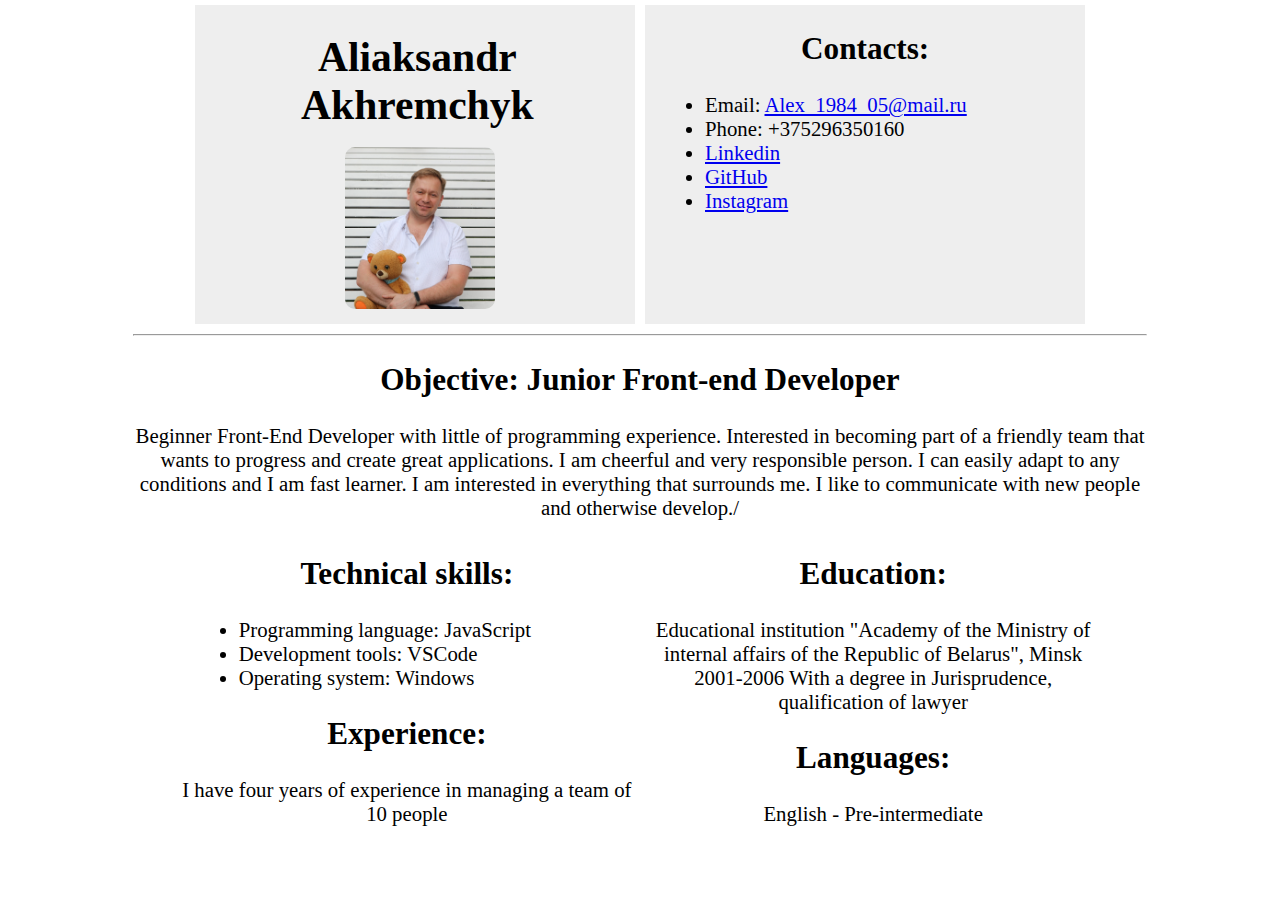
<file: index.html>
<!DOCTYPE html>
<html lang="en">
  <head>
    <meta charset="UTF-8" />
    <meta name="viewport" content="width=device-width, initial-scale=1.0" />
    <title>Aliaksandr Akhremchyk</title>
    <link rel="stylesheet" href="style.css" />
  </head>
  <body>
    <header>
      <div class="parent">
        <div class="row">
          <h1>Aliaksandr Akhremchyk</h1>
          <img src="IMG_8.jpg" class="myFoto" alt="Мое фото" />
        </div>

        <div class="row">
          <h2>Contacts:</h2>
          <ul class="ul">
            <li>
              Email:
              <a href="mailto:Alex_1984_05@mail.ru">Alex_1984_05@mail.ru</a>
            </li>
            <li>Phone: +375296350160</li>
            <li>
              <a
                href="http://www.linkedin.com/in/aliaksandr-akhremhcyk-aa2003ab/"
                target="_blank"
                >Linkedin</a
              >
            </li>
            <li>
              <a href="https://github.com/Aliaksandr-akhremchyk" target="_blank"
                >GitHub</a
              >
            </li>
            <li>
              <a href="https://www.instagram.com/axpem_/" target="_blank"
                >Instagram</a
              >
            </li>
          </ul>
        </div>
      </div>
    </header>
    <main>
      <hr/>
    <section>
      <h2>Objective: Junior Front-end Developer</h2>
      <div>
        Beginner Front-End Developer with little of programming experience.
        Interested in becoming part of a friendly team that wants to progress
        and create great applications. I am cheerful and very responsible
        person. I can easily adapt to any conditions and I am fast learner. I am
        interested in everything that surrounds me. I like to communicate with
        new people and otherwise develop./
      </div>
    </section>
    <section class="parent">
      <div class="parent2">
          <h2>Technical skills:</h2>
          <ul class="ul">
            <li>Programming language: JavaScript</li>
            <li>Development tools: VSCode</li>
            <li>Operating system: Windows</li>
          </ul>
          <h2>Experience:</h2>
          <div>
            I have four years of experience in managing a team of 10 people
          </div>
      </div>
      <div class="parent2">
          <h2>Education:</h2>
          <div>
            Educational institution "Academy of the Ministry of internal affairs
            of the Republic of Belarus", Minsk 2001-2006 With a degree in
            Jurisprudence, qualification of lawyer
          </div>

          <h2>Languages:</h2>
          <div>English - Pre-intermediate</div>
      </div>
  </section>
  </main>
  </body>
</html>
</file>
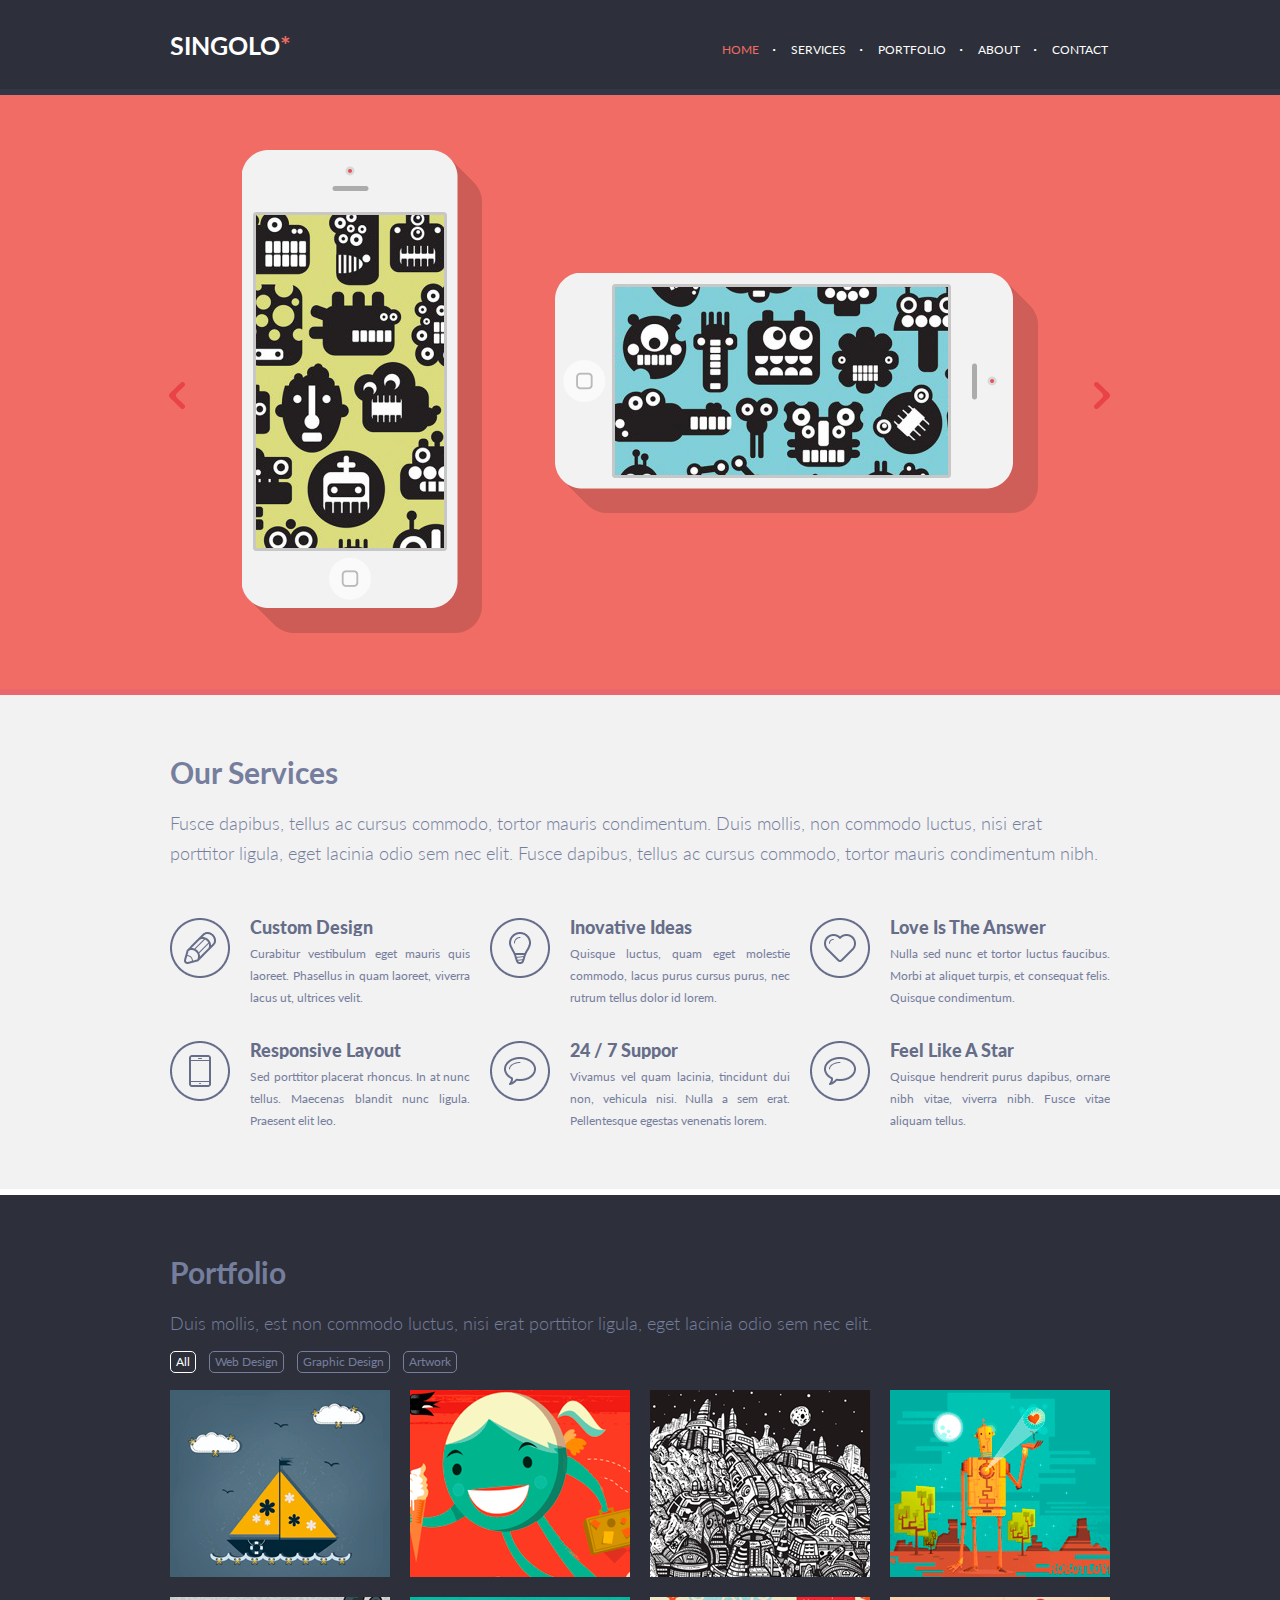
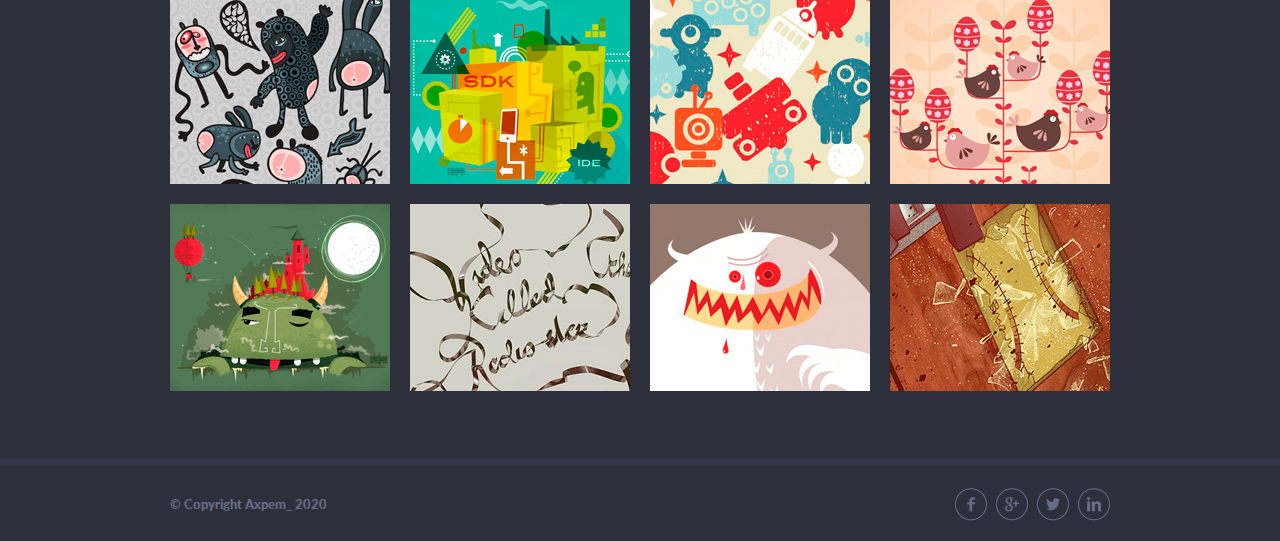
<file: Simple-singolo/index.html>
<!DOCTYPE html>
<html lang="en">
<head>
    <meta charset="UTF-8">
    <meta name="viewport" content="width, initial-scale=1.0">
    <title>Singolo</title>
    <link rel="stylesheet" href="main_style.css">
    <link href="https://fonts.googleapis.com/css2?family=Lato:ital,wght@0,100;0,300;0,400;0,700;0,900;1,100;1,300;1,400;1,700;1,900&display=swap" rel="stylesheet"> 
</head>
<body>
    <header >
        <div class="header" >
            <h1 id="h1">singolo<span style="color: #f06c64;">*</span></h1> 
            <div id="overlay-tint" class="overlay-tint hiden"></div>
            <div class="burger" id="burger-menu">
                <nav class="navmain" id="navmain">
                    <li><a class="pos1 active" href=#>HOME</a> </li>
                    <li><a class="pos2" href=#anchor1>SERVICES</a></li>
                    <li><a class="pos3" href=#anchor2>PORTFOLIO</a> </li>
                    <li><a class="pos4" href=#>ABOUT</a></li>
                    <li><a class="pos5" href=#>CONTACT</a></li>
                </nav>
            </div>
        </div>
        <div class="menu-icon " id='menu-icon'>
            <span>singolo<span style="color: #f06c64;">*</span></span>
        </div>
        <img id="buttun" class src="img\Burger-menu-icon.png" alt="menu-icon">
    </header>
    <main>
    <div class="a1"></div>
    <div class="pos1 slider-bg">
        <img id="arrow-left" src="img\arrow-left.png" alt="arrow" width='16px' height='27px'>
        <img id="arrow-right" src="img\arrow-right.png" alt="arrow" width='16px' height='27px'>
        <div class="slide-1 right top" id="slide-1">
            <div class="phone-vertical">
                <div class="shadow-v">
                    <img src="img\phone-vertical-shadow.png" alt="shadow" width='100%' height='100%'>
                </div>
                <div id="phone-vertical" class="phone-v">
                    <img src="img\phone-vertical.png" alt="phone-vertical" width='100%' height='100%'>
                </div>
                <div id="vertical-display" class="tabel-v">
                    <img  src="img\phone-vertical-display.png" alt="display" width='100%' height='100%'>
                </div>
            </div>
            <div class="phone-horizomtal">
                <img src="img\phone-horizontal.png" alt="phone-horizontal" width='100%' height='100%'>
            </div>
        </div>
        <div class="slide-2" id="slide-2">
            <img src="img\Slider.png" alt="slider" >
        </div>
        <div id="anchor1"></div>
    </div>
    <div class="pos2 our-service">
        <div class="service">
            <h2>Our Services</h2>
            <p class="p2">Fusce dapibus, tellus ac cursus commodo, tortor mauris condimentum. Duis mollis, non commodo luctus, nisi erat porttitor ligula, eget lacinia odio sem nec elit. Fusce dapibus, tellus ac cursus commodo, tortor mauris condimentum nibh.</p>
        </div>
        <div class="grid-service">
            <div class="service-detales"> <img src="img\services-item-1.png" alt="service-item">
                <h3>Custom Design</h3>
                <p class="p3">Curabitur vestibulum eget mauris quis laoreet. Phasellus in quam laoreet, viverra lacus ut, ultrices velit.</p>
            </div >
            <div class="service-detales"> <img src="img\services-item-2.png" alt="service-item">
                <h3>Inovative Ideas</h3>
                <p class="p3">Quisque luctus, quam eget molestie commodo, lacus purus cursus purus, nec rutrum tellus dolor id lorem.</p>
            </div>
            <div class="service-detales"> <img src="img\services-item-3.png" alt="service-item">
                <h3>Love Is The Answer</h3>
                <p class="p3">Nulla sed nunc et tortor luctus faucibus. Morbi at aliquet turpis, et consequat felis. Quisque condimentum.</p>
            </div>
            <div class="service-detales"> <img src="img\services-item-4.png" alt="service-item">
                <h3>Responsive Layout</h3>
                <p class="p3">Sed porttitor placerat rhoncus. In at nunc tellus. Maecenas blandit nunc ligula. Praesent elit leo.</p>
            </div>
            <div class="service-detales"> <img src="img\services-item-5.png" alt="service-item">
                <h3>24 / 7 Suppor</h3>
                <p class="p3">Vivamus vel quam lacinia, tincidunt dui non, vehicula nisi. Nulla a sem erat. Pellentesque egestas venenatis lorem.</p>
            </div>
            <div class="service-detales"> <img src="img\services-item-5.png" alt="service-item">
                <h3>Feel Like A Star</h3>
                <p class="p3">Quisque hendrerit purus dapibus, ornare nibh vitae, viverra nibh. Fusce vitae aliquam tellus.</p>
            </div>
        </div>
        <div id="anchor2"></div>
    </div>
    <div class="pos3 portfolio">
        <div class="service">
            <h2>Portfolio</h2>
            <p class="p2">Duis mollis, est non commodo luctus, nisi erat porttitor ligula, eget lacinia odio sem nec elit.</p>
        </div>
        <ul class="tab" id="tab">
            <li class="active">All</li>
            <li>Web Design</li>
            <li>Graphic Design</li>
            <li>Artwork</li>
        </ul>
        <div class="grid_portfolio" id="grid2">
            <img src="img\portfolio-1.png" alt="portfolio">
            <img src="img\portfolio-2.png" alt="portfolio">
            <img src="img\portfolio-3.png" alt="portfolio">
            <img src="img\portfolio-4.png" alt="portfolio">
            <img src="img\portfolio-5.png" alt="portfolio">
            <img src="img\portfolio-6.png" alt="portfolio">
            <img src="img\portfolio-7.png" alt="portfolio">
            <img src="img\portfolio-8.png" alt="portfolio">
            <img src="img\portfolio-9.png" alt="portfolio">
            <img src="img\portfolio-10.png" alt="portfolio">
            <img src="img\portfolio-11.png" alt="portfolio">
            <img src="img\portfolio-12.png" alt="portfolio">
        </div>
    </div>
    </main>
    <footer>
        <p class="p4">© Copyright Axpem_ 2020</p>
        <ul class="media">
            <li><img src="img\ico-facebook.png" alt="media_logo"></li>
            <li><img src="img\ico-google-plus.png" alt="media_logo"></li>
            <li><img src="img\ico-twitter.png" alt="media_logo"></li>
            <li><img src="img\ico-linkedin.png" alt="media_logo"></li>
        </ul>
    </footer>
   <script src="script.js"></script>
</body>
</html>
</file>
<file: style.css>
body {
  max-width: 1024px;
  margin: 0 auto;
  text-align: center;
  font-size: 130%;
}
section {
  margin: 5px;
}
hr {
  margin: 5px;
}
.myFoto {
  width: 150px;
  margin: -10px 10px 10px 20px;
  border-radius: 10px;
}
.row {
  background: #eee;
  width: 43%;
  margin: 5px;
}
.parent {
  align-items: stretch;
  display: flex;
  justify-content: center;
}

h1 {
  margin-left: 5px;
}
.ul {
  text-align: left;
  margin-left: 20px;
}
.parent2 {
  width: 45%;
  margin: 5px;
}
@media screen and (max-width: 620px) {
  .row,
  .parent2 {
    width: 95%;
  }
  .parent {
    flex-direction: column;
  }
}
</file>
<file: Simple-singolo/main_style.css>
@import url("styles/slider-bg.css");
@import url("styles/header.css");
@import url("styles/our-service.css");
@import url("styles/portfolio.css");
@import url("styles/footer.css");
@import url("styles/burger.css");

* {
  margin: 0;
  padding: 0;
}
html {
  scroll-behavior: smooth;
}
body {
  font-family: "Lato", verdana, sans-serif;
}

#anchor2,
#anchor1 {
  position: absolute;
  bottom: -1px;
  width: 5px;
  margin: auto;
  height: 89px;
}

@media screen and (max-width: 1019px) {
  .grid-service {
    grid-template-areas:
      "a a"
      "a a"
      "a a";
  }
  .grid_portfolio {
    grid-template-areas:
      "a a a"
      "a a a"
      "a a a"
      "a a a";
    margin: 20px 40px 20px 40px;
  }
  .slider-bg::before {
    content: "";
    display: block;
    padding-top: 58.8%;
  }
  .slide-1::before,
  .slide-2::before {
    content: "";
    display: block;
    padding-top: 58.24%;
  }
  .slide-1,
  .slide-2 {
    height: auto;
  }

  .slide-2 img {
    width: 100%;
    height: 100%;
    object-fit: contain;
  }
  .phone-vertical {
    position: absolute;
    width: 23.52%;
    height: 81.3%;
    left: 10.98%;
    top: 9.3%;
  }
  .phone-horizomtal {
    position: absolute;
    width: 47.35%;
    height: 40.3%;
    right: 10.98%;
    top: 30%;
  }
  .slider-bg {
    height: auto;
  }
  #arrow-right {
    position: absolute;
    right: 3.82%;
  }
  #arrow-left {
    position: absolute;
    left: 3.82%;
  }
}
@media screen and (max-width: 767px) {
  .grid-service {
    grid-template-areas:
      "a"
      "a"
      "a"
      "a";
  }
  .grid_portfolio {
    position: relative;
    grid-template-areas:
      "a a"
      "a a"
      "a a"
      "a a";
    margin: 30px;
    grid-gap: 10px;
  }
  .grid_portfolio img:nth-child(1n + 9) {
    display: none;
  }
  .service {
    position: relative;
    margin: 0 30px;
  }
  .tab {
    margin-left: 30px;
  }
  .grid-service {
    margin: 0px 20px;
  }

  .p4 {
    display: none;
  }
  footer,
  .header {
    justify-content: center;
  }
  .media {
    margin-top: 3px;
    margin-right: 0px;
  }
  header img {
    display: block;
  }
  .doun {
    transform: translate(0, 66px);
    transition: 1s;
  }
  .move {
    transform: translate(278px, 0);
    transition: 1s;
  }
  .header,
  .a1,
  #anchor2,
  #anchor1,
  header {
    height: 71px;
  }
}
@media screen and (max-width: 375px) {
  .tab li {
    margin-right: 2px;
    padding: 2px 4px 3px 4px;
  }
}
</file>
